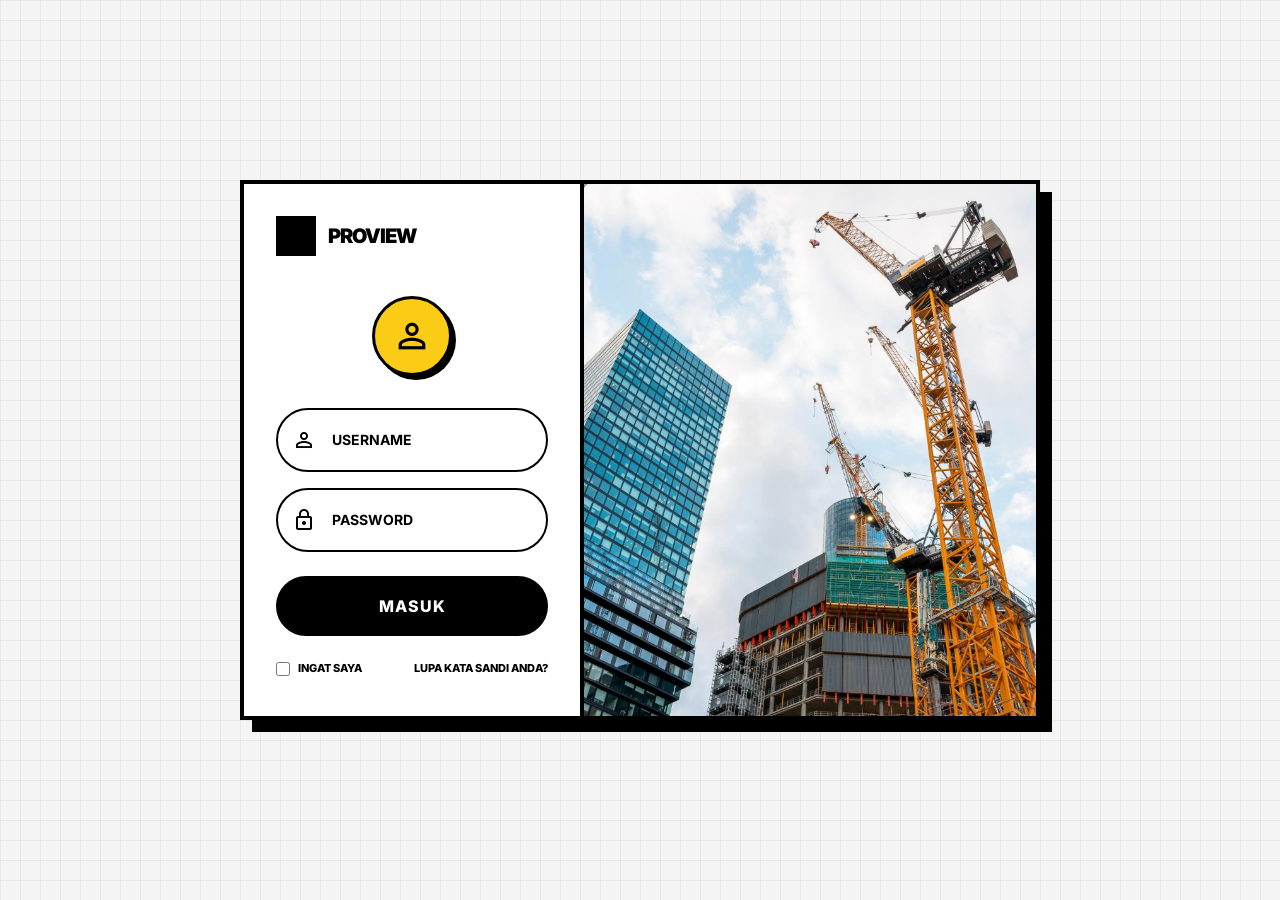
<file: index.html>
<!DOCTYPE html>
<html lang="id">

<head>
    <meta charset="UTF-8">
    <meta name="viewport" content="width=device-width, initial-scale=1.0">
    <title>Login - ProView Monitoring</title>
    <!-- Google Fonts & Icons -->
    <link href="https://fonts.googleapis.com/icon?family=Material+Icons" rel="stylesheet">
    <!-- Custom CSS -->
    <link rel="stylesheet" href="css/style.css">
</head>

<body class="mesh-bg">
    <div class="login-wrapper" style="padding: 24px;">
        <div class="split-login-container">
            <!-- Left Side: Login Form -->
            <div class="split-login-left">
                <!-- Logo -->
                <div style="display: flex; align-items: center; gap: 12px; margin-bottom: 40px;">
                    <div class="login-icon-box" style="width: 40px; height: 40px; margin-bottom: 0;">
                        <span class="material-icons" style="font-size: 24px;">analytics</span>
                    </div>
                    <span
                        style="font-weight: 900; font-size: 20px; letter-spacing: -1px; text-transform: uppercase;">ProView</span>
                </div>

                <!-- Avatar Icon -->
                <div style="display: flex; justify-content: center; margin-bottom: 32px;">
                    <div
                        style="width: 80px; height: 80px; border: 3px solid #000000; border-radius: 50%; display: flex; align-items: center; justify-content: center; background: var(--secondary-color); box-shadow: 4px 4px 0px 0px #000000;">
                        <span class="material-icons" style="font-size: 40px; color: #000000;">person_outline</span>
                    </div>
                </div>

                <form id="loginForm" onsubmit="handleLogin(event)"
                    style="flex: 1; display: flex; flex-direction: column; justify-content: center;">
                    <div class="form-floating" style="margin-bottom: 16px;">
                        <span class="material-icons"
                            style="position: absolute; left: 16px; top: 50%; transform: translateY(-50%); z-index: 10;">person_outline</span>
                        <input type="text" id="username" class="form-control" placeholder=" " required
                            style="padding-left: 56px; border-radius: 40px;">
                        <label for="username" style="left: 56px;">USERNAME</label>
                    </div>

                    <div class="form-floating" style="margin-bottom: 24px;">
                        <span class="material-icons"
                            style="position: absolute; left: 16px; top: 50%; transform: translateY(-50%); z-index: 10;">lock_outline</span>
                        <input type="password" id="password" class="form-control" placeholder=" " required
                            style="padding-left: 56px; border-radius: 40px;">
                        <label for="password" style="left: 56px;">PASSWORD</label>
                    </div>

                    <button type="submit" class="btn-primary" style="margin-bottom: 24px; border-radius: 40px;">
                        MASUK
                    </button>

                    <div
                        style="display: flex; justify-content: space-between; align-items: center; margin-bottom: 24px;">
                        <label
                            style="display: flex; align-items: center; gap: 8px; font-size: 11px; font-weight: 800; color: #000000; cursor: pointer; text-transform: uppercase;">
                            <input type="checkbox"
                                style="accent-color: #000000; width: 14px; height: 14px; border: 2px solid #000000;">
                            Ingat saya
                        </label>
                        <a href="#"
                            style="color: #000000; font-size: 11px; font-weight: 800; text-decoration: none; text-transform: uppercase;">Lupa
                            kata sandi Anda?</a>
                    </div>
                </form>


            </div>

            <!-- Right Side: Hero -->
            <div class="split-login-right">
                <img src="assets/user_img_1.jpg" alt="Construction Background"
                    style="width: 100%; height: 100%; object-fit: cover;">
            </div>
        </div>
    </div>

    <script>
        function handleLogin(event) {
            event.preventDefault();
            
            const usernameInput = document.getElementById('username').value;
            const passwordInput = document.getElementById('password').value;
            
            // Hardcoded credentials for GitHub Pages demo
            if (usernameInput !== 'admin' || passwordInput !== 'admin123') {
                alert('Akses Ditolak: Username atau Password salah. (Gunakan admin / admin123)');
                return;
            }

            const button = event.target.querySelector('button');
            const originalText = button.innerHTML;

            button.disabled = true;
            button.innerHTML = '<span class="material-icons" style="animation: spin 1s linear infinite;">sync</span> AUTENTIKASI...';

            setTimeout(() => {
                window.location.href = 'dashboard.html';
            }, 1200);
        }
    </script>

    <style>
        @keyframes spin {
            from {
                transform: rotate(0deg);
            }

            to {
                transform: rotate(360deg);
            }
        }
    </style>
</body>

</html>
</file>
<file: css/style.css>
/* ProView Monitoring Web App - Swiss Minimalist / Brutalist Design System */
@import url('https://fonts.googleapis.com/css2?family=Inter:wght@400;500;600;700;800&family=JetBrains+Mono:wght@700&display=swap');

:root {
    /* Strict Monochrome Palette with Construction Accent */
    --primary-color: #000000; /* Deep Black */
    --primary-hover: #27272A;
    --primary-light: #E4E4E7;
    --secondary-color: #FACC15; /* Stark Construction Yellow */
    
    /* Functional Colors - High Contrast */
    --success: #16A34A;
    --warning: #EA580C;
    --error: #DC2626;
    --info: #2563EB;

    /* Neutrals */
    --bg-body: #F4F4F5; /* Solid Light Grey */
    --bg-surface: #FFFFFF;
    --text-main: #000000;
    --text-muted: #52525B;
    --text-light: #A1A1AA;
    --border-light: #000000; /* Bold Black Borders */

    /* Brutalist Hard Shadows */
    --shadow-sm: 2px 2px 0px 0px #000000;
    --shadow-md: 4px 4px 0px 0px #000000;
    --shadow-lg: 8px 8px 0px 0px #000000;

    /* Dimensions - Zero Radius for Sharpness */
    --header-height: 80px;
    --sidebar-width: 280px;
    --radius-sm: 0px;
    --radius-md: 0px;
    --radius-lg: 0px;
    --radius-xl: 0px;

    --transition-fast: 0.1s linear;
    --transition-smooth: 0.2s ease-in-out;
}

* {
    margin: 0;
    padding: 0;
    box-sizing: border-box;
}

body {
    font-family: 'Inter', sans-serif;
    background-color: var(--bg-body);
    color: var(--text-main);
    line-height: 1.6;
    -webkit-font-smoothing: antialiased;
    overflow-x: hidden;
}

h1, h2, h3, h4, h5, h6 {
    font-family: 'Inter', sans-serif;
    font-weight: 800;
    text-transform: uppercase;
    letter-spacing: -0.5px;
    color: var(--text-main);
}

a {
    text-decoration: none;
    color: inherit;
    transition: var(--transition-fast);
}

/* Blueprint Grid Background */
.mesh-bg {
    background-color: var(--bg-body);
    background-image: 
        linear-gradient(rgba(0, 0, 0, 0.05) 1px, transparent 1px),
        linear-gradient(90deg, rgba(0, 0, 0, 0.05) 1px, transparent 1px);
    background-size: 20px 20px;
    background-attachment: fixed;
}

/* --- Login Page --- */
.login-wrapper {
    min-height: 100vh;
    display: flex;
    align-items: center;
    justify-content: center;
    position: relative;
}

.split-login-container {
    display: flex;
    width: 60%;
    min-width: 800px;
    max-width: 1000px;
    height: 60vh;
    min-height: 540px;
    background: #FFFFFF;
    border: 4px solid #000000;
    box-shadow: 12px 12px 0px 0px #000000;
    overflow: hidden;
}

.split-login-left {
    flex: 0 0 340px;
    padding: 32px;
    display: flex;
    flex-direction: column;
    background: #FFFFFF;
    border-right: 4px solid #000000;
    z-index: 20;
}

.split-login-right {
    flex: 1;
    position: relative;
    padding: 0;
    display: flex;
    flex-direction: column;
    justify-content: center;
    overflow: hidden;
    background: #000000;
}

/* Make it responsive */
@media (max-width: 1024px) {
    .split-login-container {
        flex-direction: column;
        width: 90%;
        min-width: 0;
        height: auto;
        min-height: auto;
    }
    .split-login-left {
        flex: 1;
        width: 100%;
        border-right: none;
        border-bottom: 4px solid #000000;
    }
    .split-login-right {
        min-height: 400px;
    }
}

.login-card-glass {
    width: 100%;
    max-width: 460px;
    padding: 48px;
    background: var(--secondary-color); /* Yellow Background for Login */
    border: 3px solid #000000;
    box-shadow: var(--shadow-lg);
    z-index: 10;
}

.login-header {
    text-align: left;
    margin-bottom: 40px;
    border-bottom: 3px solid #000000;
    padding-bottom: 24px;
}

.login-icon-box {
    width: 64px;
    height: 64px;
    background: #000000;
    display: flex;
    align-items: center;
    justify-content: center;
    margin-bottom: 20px;
    color: var(--secondary-color);
}

.login-title {
    font-size: 40px;
    font-weight: 900;
    letter-spacing: -2px;
    margin-bottom: 4px;
}

.text-muted {
    color: var(--text-muted);
    font-size: 15px;
    font-weight: 600;
}

/* Form Styles */
.form-floating {
    position: relative;
    margin-bottom: 24px;
}

.form-floating input {
    width: 100%;
    height: 64px;
    padding: 28px 16px 8px;
    border: 2px solid #000000;
    background: #FFFFFF;
    font-family: 'JetBrains Mono', monospace;
    font-size: 16px;
    font-weight: 700;
    color: #000000;
    outline: none;
}

.form-floating input:focus {
    background: #FFFFFF;
    box-shadow: var(--shadow-sm);
    transform: translate(-2px, -2px);
}

.form-floating label {
    position: absolute;
    left: 16px;
    top: 50%;
    transform: translateY(-50%);
    font-size: 14px;
    font-weight: 700;
    color: #000000;
    pointer-events: none;
    transition: all 0.1s linear;
    text-transform: uppercase;
}

.form-floating input:focus ~ label,
.form-floating input:not(:placeholder-shown) ~ label {
    top: 18px;
    transform: translateY(-50%) scale(0.8);
    color: #000000;
}

.btn-primary {
    width: 100%;
    height: 60px;
    background: #000000;
    color: white;
    border: 2px solid #000000;
    font-family: 'Inter', sans-serif;
    font-weight: 800;
    text-transform: uppercase;
    font-size: 16px;
    letter-spacing: 1px;
    cursor: pointer;
    display: flex;
    align-items: center;
    justify-content: center;
    gap: 12px;
    transition: all 0.1s;
}

.btn-primary:hover {
    background: #FFFFFF;
    color: #000000;
    box-shadow: var(--shadow-sm);
    transform: translate(-2px, -2px);
}

.btn-secondary {
    background: #FFFFFF;
    color: #000000;
    border: 2px solid #000000;
    padding: 10px 20px;
    font-weight: 700;
    text-transform: uppercase;
    font-size: 12px;
    cursor: pointer;
    box-shadow: var(--shadow-sm);
    transition: all 0.1s;
}

.btn-secondary:hover {
    background: var(--secondary-color);
    transform: translate(-2px, -2px);
    box-shadow: var(--shadow-md);
}

/* --- Dashboard Layout --- */
.dashboard-layout {
    display: flex;
    min-height: 100vh;
}

.sidebar {
    width: var(--sidebar-width);
    background: #FFFFFF;
    display: flex;
    flex-direction: column;
    position: fixed;
    height: 100vh;
    z-index: 50;
    border-right: 3px solid #000000;
}

.sidebar-header {
    height: var(--header-height);
    min-height: var(--header-height);
    max-height: var(--header-height);
    display: flex;
    align-items: center;
    padding: 0 32px;
    gap: 16px;
    border-bottom: 3px solid #000000;
    background: var(--secondary-color);
}

.sidebar-logo {
    width: 40px;
    min-width: 40px;
    height: 40px;
    min-height: 40px;
    background: #000000;
    padding: 6px;
    overflow: hidden;
    display: flex;
    align-items: center;
    justify-content: center;
}

.sidebar-logo img {
    width: 100%;
    height: 100%;
    object-fit: contain;
    filter: invert(1);
}

.sidebar-header h3 {
    font-size: 24px;
    color: #000000;
    font-weight: 900;
    letter-spacing: -1px;
}

.nav-links {
    padding: 24px 16px;
    flex: 1;
    display: flex;
    flex-direction: column;
    overflow-y: auto;
}

.nav-group-label {
    padding: 0 16px;
    margin: 24px 0 12px;
    font-size: 11px;
    font-weight: 800;
    color: #000000;
    text-transform: uppercase;
    letter-spacing: 2px;
    border-bottom: 2px solid #000000;
    padding-bottom: 8px;
}

.nav-link {
    display: flex;
    align-items: center;
    gap: 12px;
    padding: 14px 20px;
    color: var(--text-muted);
    margin-bottom: 8px;
    font-weight: 700;
    font-size: 14px;
    border: 2px solid transparent;
    text-transform: uppercase;
}

.nav-link:hover {
    color: #000000;
    border: 2px solid #000000;
    background: #FFFFFF;
    box-shadow: var(--shadow-sm);
    transform: translate(-2px, -2px);
}

.nav-link.active {
    background: #000000;
    color: #FFFFFF;
    border: 2px solid #000000;
}

.nav-link.active .material-icons {
    color: var(--secondary-color);
}

.main-content {
    flex: 1;
    margin-left: var(--sidebar-width);
    min-height: 100vh;
    display: flex;
    flex-direction: column;
}

.top-navbar {
    height: var(--header-height);
    min-height: var(--header-height);
    max-height: var(--header-height);
    background: #FFFFFF;
    border-bottom: 3px solid #000000;
    position: sticky;
    top: 0;
    z-index: 100;
    display: flex;
    align-items: center;
    justify-content: space-between;
    padding: 0 40px;
}

.dashboard-padding {
    padding: 40px;
}

/* Stats Cards */
.stats-grid {
    display: grid;
    grid-template-columns: repeat(4, 1fr);
    gap: 24px;
    margin-bottom: 32px;
}

.stat-card-premium {
    background: #FFFFFF;
    padding: 24px;
    border: 3px solid #000000;
    box-shadow: var(--shadow-md);
}

.stat-card-premium:hover {
    transform: translate(-4px, -4px);
    box-shadow: var(--shadow-lg);
}

.stat-header {
    display: flex;
    justify-content: space-between;
    align-items: flex-start;
    margin-bottom: 16px;
}

.stat-icon {
    width: 48px;
    height: 48px;
    background: #000000;
    color: var(--secondary-color);
    display: flex;
    align-items: center;
    justify-content: center;
    border: 2px solid #000000;
}

.stat-val {
    font-family: 'JetBrains Mono', monospace;
    font-size: 36px;
    font-weight: 800;
    letter-spacing: -2px;
    color: #000000;
}

.stat-label {
    font-size: 13px;
    color: #000000;
    font-weight: 800;
    text-transform: uppercase;
}

/* Map & Grid Layout */
.content-grid {
    display: grid;
    grid-template-columns: 1.5fr 1fr;
    gap: 24px;
}

.card {
    background: #FFFFFF;
    border: 3px solid #000000;
    padding: 24px;
    box-shadow: var(--shadow-md);
}

.card-header {
    display: flex;
    justify-content: space-between;
    align-items: center;
    margin-bottom: 24px;
    border-bottom: 3px solid #000000;
    padding-bottom: 16px;
}

.badge {
    padding: 6px 12px;
    font-size: 11px;
    font-weight: 800;
    text-transform: uppercase;
    border: 2px solid #000000;
    background: #FFFFFF;
    color: #000000;
    box-shadow: 2px 2px 0px 0px #000000;
}

.badge.success { background: var(--success); color: white; }
.badge.warning { background: var(--warning); color: black; }
.badge.error { background: var(--error); color: white; }
.badge.info { background: var(--info); color: white; }

/* Tables */
table {
    width: 100%;
    border-collapse: collapse;
}

th {
    padding: 16px 24px;
    font-size: 12px;
    font-weight: 800;
    color: #000000;
    text-transform: uppercase;
    border-bottom: 3px solid #000000;
    background: var(--primary-light);
}

td {
    padding: 20px 24px;
    font-size: 14px;
    border-bottom: 2px solid #E4E4E7;
    color: #000000;
}

tr:hover td {
    background: #F4F4F5;
}

/* Icons */
.material-icons {
    font-family: 'Material Icons';
    font-weight: normal;
    font-style: normal;
    font-size: 24px;
    display: inline-block;
    line-height: 1;
    text-transform: none;
    letter-spacing: normal;
    word-wrap: normal;
    white-space: nowrap;
    direction: ltr;
    -webkit-font-smoothing: antialiased;
    text-rendering: optimizeLegibility;
    -moz-osx-font-smoothing: grayscale;
    font-feature-settings: 'liga';
}
</file>
